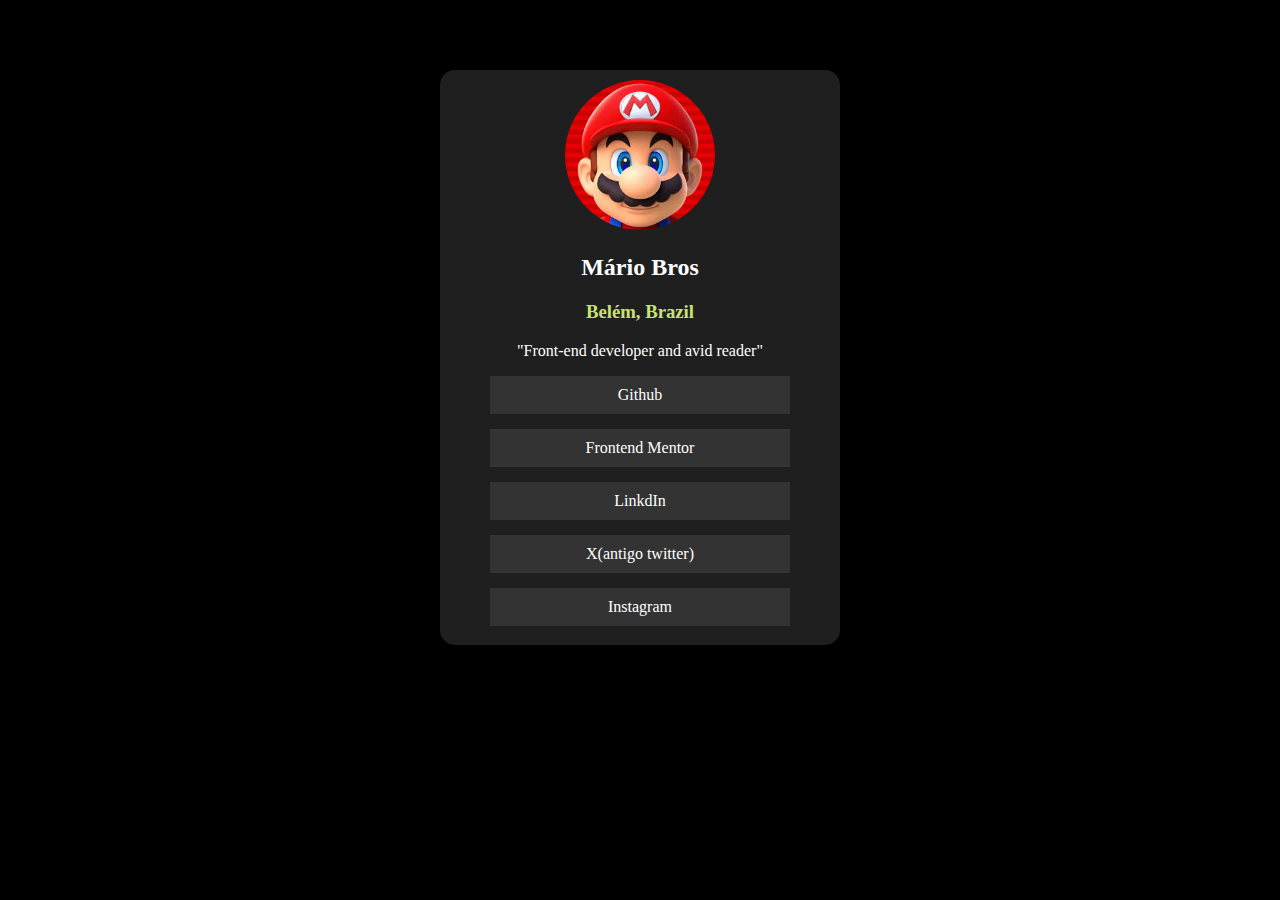
<file: HTML-CSS/01_Social Links Profile/social-links-profile-main-EuFazendo/index.html>
<!DOCTYPE html>
<html lang="en">
<head>
    <meta charset="UTF-8">
    <meta name="viewport" content="width=device-width, initial-scale=1.0">
    <title>Treinando</title>
    <link rel="stylesheet" type="text/css" href="style.css">
</head>
<body>
    <div id="principal">
        <figure>
            <img src="mario.jpeg" alt="Mario Bros">
        </figure>
        <h2>Mário Bros</h2>
        <h3>Belém, Brazil</h3>
        <p>"Front-end developer and avid reader"</p>
        <div>
            <a href="https://github.com/">Github</a>
            <a href="https://www.frontendmentor.io/">Frontend Mentor</a>
            <a href="https://www.linkedin.com">LinkdIn</a>
            <a href="https://x.com/">X(antigo twitter)</a>
            <a href="https://www.instagram.com/">Instagram</a>
        </div>
    </div>
</body>
</html>
</file>
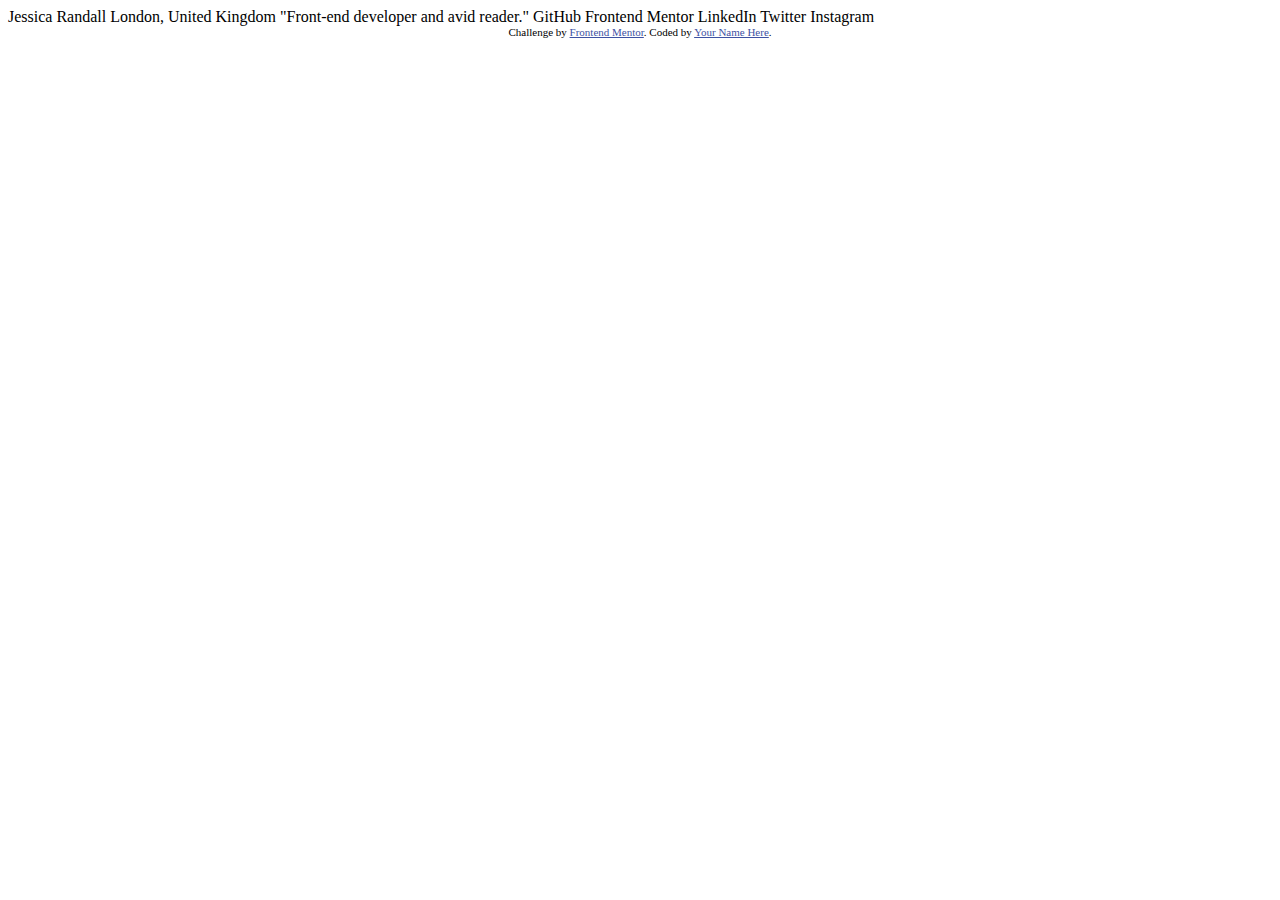
<file: HTML-CSS/01_Social Links Profile/social-links-profile-main-ProjetoBaixado/index.html>
<!DOCTYPE html>
<html lang="en">
<head>
  <meta charset="UTF-8">
  <meta name="viewport" content="width=device-width, initial-scale=1.0"> <!-- displays site properly based on user's device -->

  <link rel="icon" type="image/png" sizes="32x32" href="./assets/images/favicon-32x32.png">
  
  <title>Frontend Mentor | Social links profile</title>

  <!-- Feel free to remove these styles or customise in your own stylesheet 👍 -->
  <style>
    .attribution { font-size: 11px; text-align: center; }
    .attribution a { color: hsl(228, 45%, 44%); }
  </style>
</head>
<body>

  Jessica Randall
  London, United Kingdom
  "Front-end developer and avid reader."

  GitHub
  Frontend Mentor
  LinkedIn
  Twitter
  Instagram
  
  <div class="attribution">
    Challenge by <a href="https://www.frontendmentor.io?ref=challenge" target="_blank">Frontend Mentor</a>. 
    Coded by <a href="#">Your Name Here</a>.
  </div>
</body>
</html>
</file>
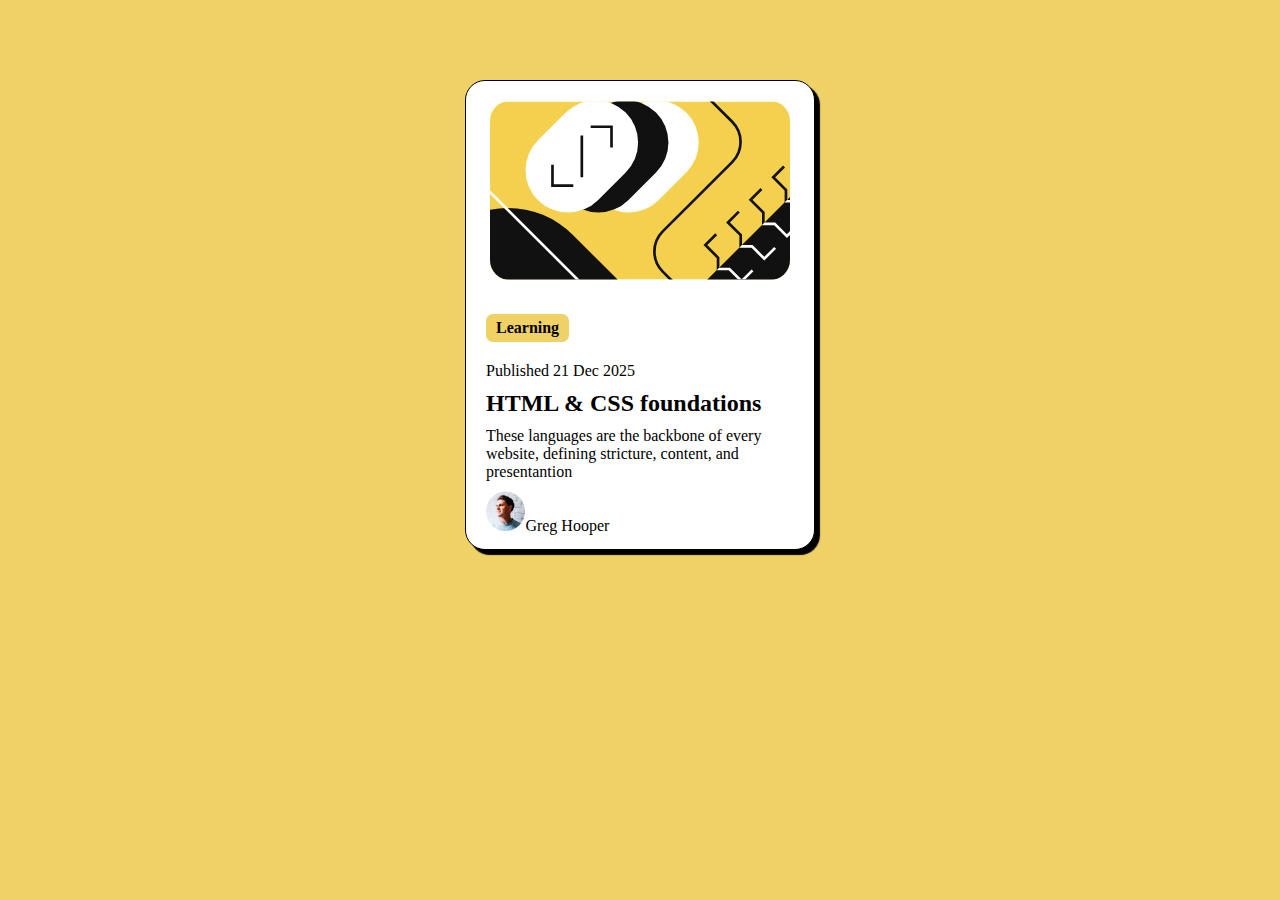
<file: HTML-CSS/02_Blog Preview Card Main/blog-preview-card-main/index.html>
<!DOCTYPE html>
<html lang="pt-BR">

<head>
    <meta charset="UTF-8">
    <meta name="viewport" content="width=device-width, initial-scale=1.0">
    <title>Foundations</title>
    <link rel="stylesheet" type="text/css" href="style.css">
</head>

<body>
    <div id="principal">
        <figure>
            <img class="imagem" src="images/imagem_principal.svg" alt="Imagem de tags">
        </figure>
        <p class="learning alinhando">Learning</p>
        <p class="alinhando">Published 21 Dec 2025</p>
        <h2 class="alinhando">HTML & CSS foundations</h2>
        <p class="alinhando">These languages are the backbone of every website, defining stricture, content, and
            presentantion</p>
        <div class="avatar alinhando">
            <p><img class="imagem_menor" src="images/rosto.webp" alt="Rosto Perfil">Greg Hooper</p>
        </div>
    </div>
</body>

</html>
</file>
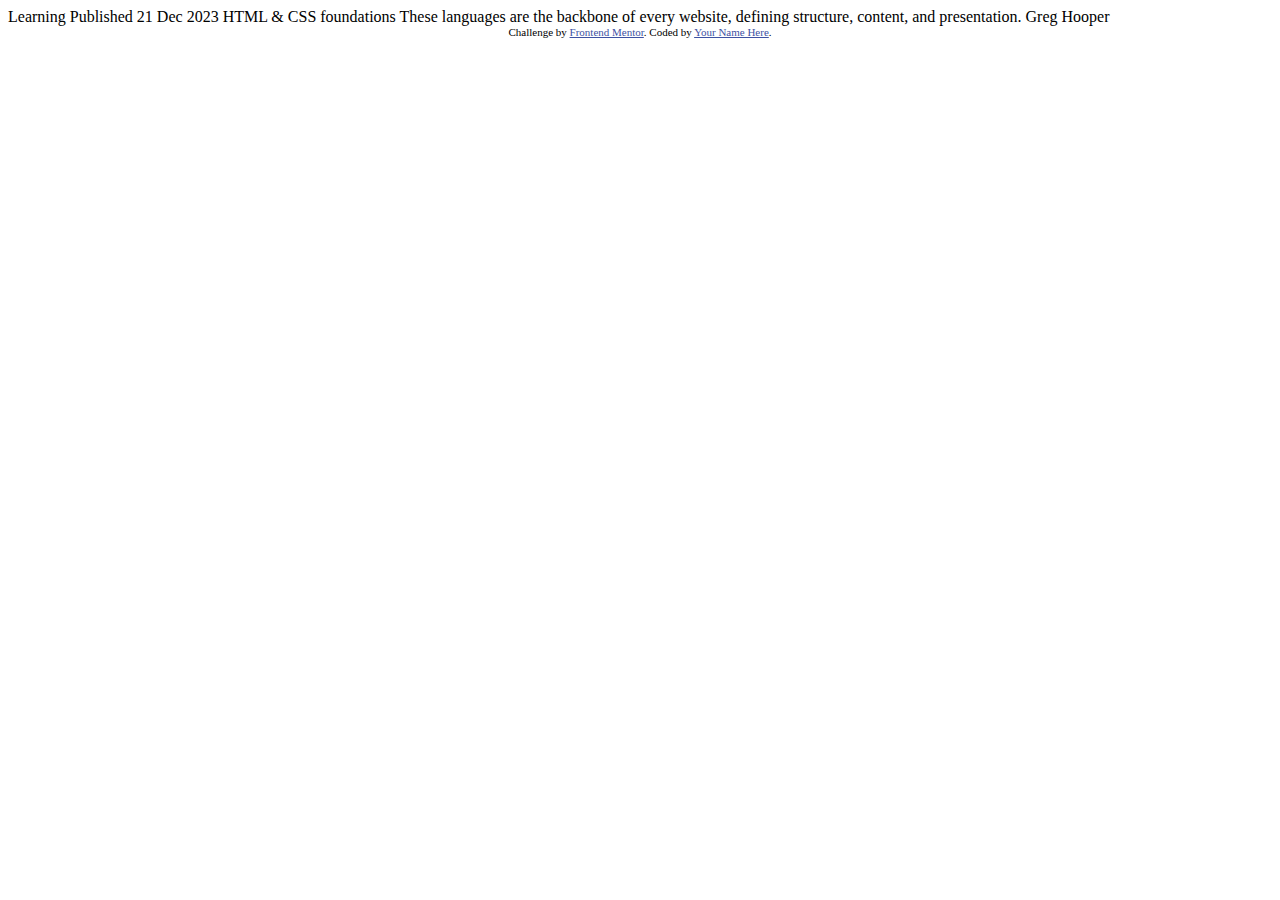
<file: HTML-CSS/02_Blog Preview Card Main/blog-preview-card-main_Projeto_Baixado/index.html>
<!DOCTYPE html>
<html lang="en">
<head>
  <meta charset="UTF-8">
  <meta name="viewport" content="width=device-width, initial-scale=1.0"> <!-- displays site properly based on user's device -->

  <link rel="icon" type="image/png" sizes="32x32" href="./assets/images/favicon-32x32.png">
  
  <title>Frontend Mentor | Blog preview card</title>

  <!-- Feel free to remove these styles or customise in your own stylesheet 👍 -->
  <style>
    .attribution { font-size: 11px; text-align: center; }
    .attribution a { color: hsl(228, 45%, 44%); }
  </style>
</head>
<body>

  Learning

  Published 21 Dec 2023

  HTML & CSS foundations

  These languages are the backbone of every website, defining structure, content, and presentation.

  Greg Hooper
  
  <div class="attribution">
    Challenge by <a href="https://www.frontendmentor.io?ref=challenge" target="_blank">Frontend Mentor</a>. 
    Coded by <a href="#">Your Name Here</a>.
  </div>
</body>
</html>
</file>
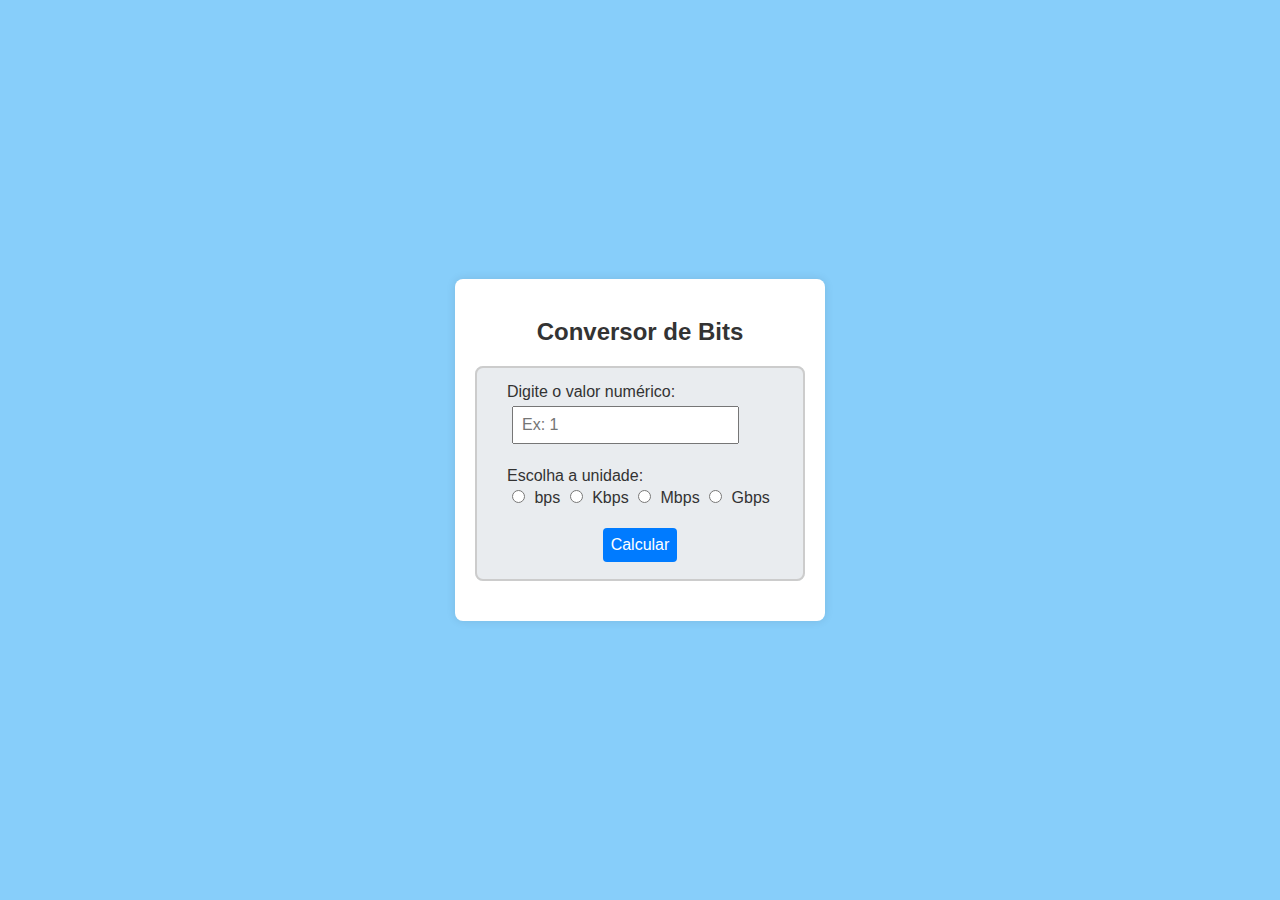
<file: HTML-CSS-JS/Calculadora de bits/calculadora_bits.html>
<!DOCTYPE html>
<html lang="pt-BR">
<head>
  <meta charset="UTF-8">
  <title>Calculadora de bits</title>
  <link rel="stylesheet" href="style.css">
  <link rel="icon" href="image/favicon.jpg" type="image/jpeg">
</head>
<body>
  <div class="form-container">
    <h2>Conversor de Bits</h2>

    <fieldset class="result">
      <label for="valor">Digite o valor numérico:</label><br>
      <input type="number" id="valor" placeholder="Ex: 1"><br><br>

      <label>Escolha a unidade:</label><br>
      <input type="radio" id="bps" name="unidade" value="bps">
      <label for="bps">bps</label>
      <input type="radio" id="kbps" name="unidade" value="kbps">
      <label for="kbps">Kbps</label>
      <input type="radio" id="mbps" name="unidade" value="mbps">
      <label for="mbps">Mbps</label>
      <input type="radio" id="gbps" name="unidade" value="gbps">
      <label for="gbps">Gbps</label><br><br>

      <div class="botao-container">
        <button onclick="calcular()">Calcular</button>
      </div>
    </fieldset>

    <fieldset class="result" id="boxResultado" style="display: none;">
      <div id="resultado"></div>
    </fieldset>
  </div>

  <script>
    function copiarTexto(texto) {
      navigator.clipboard.writeText(texto);
    }

    function calcular() {
      const valor = parseFloat(document.getElementById("valor").value);
      const unidade = document.querySelector('input[name="unidade"]:checked');
      const resultado = document.getElementById("resultado");
      const boxResultado = document.getElementById("boxResultado");

      if (!unidade) {
        resultado.innerHTML = "Por favor, selecione uma unidade.";
        boxResultado.style.display = "block";
        return;
      }

      if (isNaN(valor)) {
        resultado.innerHTML = "Por favor, insira um número válido.";
        boxResultado.style.display = "block";
        return;
      }

      let bitsPorSegundo;
      switch (unidade.value) {
        case "gbps": bitsPorSegundo = valor * 1e9; break;
        case "mbps": bitsPorSegundo = valor * 1e6; break;
        case "kbps": bitsPorSegundo = valor * 1e3; break;
        case "bps": bitsPorSegundo = valor; break;
      }

      const unidadeFormatada = unidade.value === "bps"
        ? "bps"
        : unidade.value.charAt(0).toUpperCase() + unidade.value.slice(1);

      const porcentagens = {
        "10%": bitsPorSegundo * 0.1,
        "50%": bitsPorSegundo * 0.5,
        "70%": bitsPorSegundo * 0.7,
        "90%": bitsPorSegundo * 0.9
      };

      const kbps500 = 500 * 1000;
      const porcentagem500kbps = ((kbps500 / bitsPorSegundo) * 100).toFixed(2);

      resultado.innerHTML = `
        <ul>
          <li>
            <strong>500 kbps:</strong><br>
            <span class="highlight-500kbps"> ${kbps500.toLocaleString()} bps </span>
            <button class="copy-btn" onclick="copiarTexto('${kbps500}')">Copiar</button>
          </li>
          <li>
            <strong>Porcentagem de 500 kbps:</strong><br>
            <span class="highlight-500porcentagem"> ${porcentagem500kbps}% </span>
            <button class="copy-btn" onclick="copiarTexto('${porcentagem500kbps}%')">Copiar</button>
          </li>
          <li>
            <strong>10%:</strong><br>
            <span class="highlight-10"> ${porcentagens["10%"].toLocaleString()} bps </span>
            <button class="copy-btn" onclick="copiarTexto('${porcentagens["10%"]}')">Copiar</button>
          </li>
          <li>
            <strong>50%:</strong><br>
            <span class="highlight-50"> ${porcentagens["50%"].toLocaleString()} bps </span>
            <button class="copy-btn" onclick="copiarTexto('${porcentagens["50%"]}')">Copiar</button>
          </li>
          <li>
            <strong>70%:</strong><br>
            <span class="highlight-70"> ${porcentagens["70%"].toLocaleString()} bps </span>
            <button class="copy-btn" onclick="copiarTexto('${porcentagens["70%"]}')">Copiar</button>
          </li>
          <li>
            <strong>90%:</strong><br>
            <span class="highlight-90"> ${porcentagens["90%"].toLocaleString()} bps </span>
            <button class="copy-btn" onclick="copiarTexto('${porcentagens["90%"]}')">Copiar</button>
          </li>
        </ul>
        <p><strong>${valor.toLocaleString()} ${unidadeFormatada}:</strong> ${bitsPorSegundo.toLocaleString()} bps</p>
      `;

      boxResultado.style.display = "block";
    }
  </script>
</body>
</html>
</file>
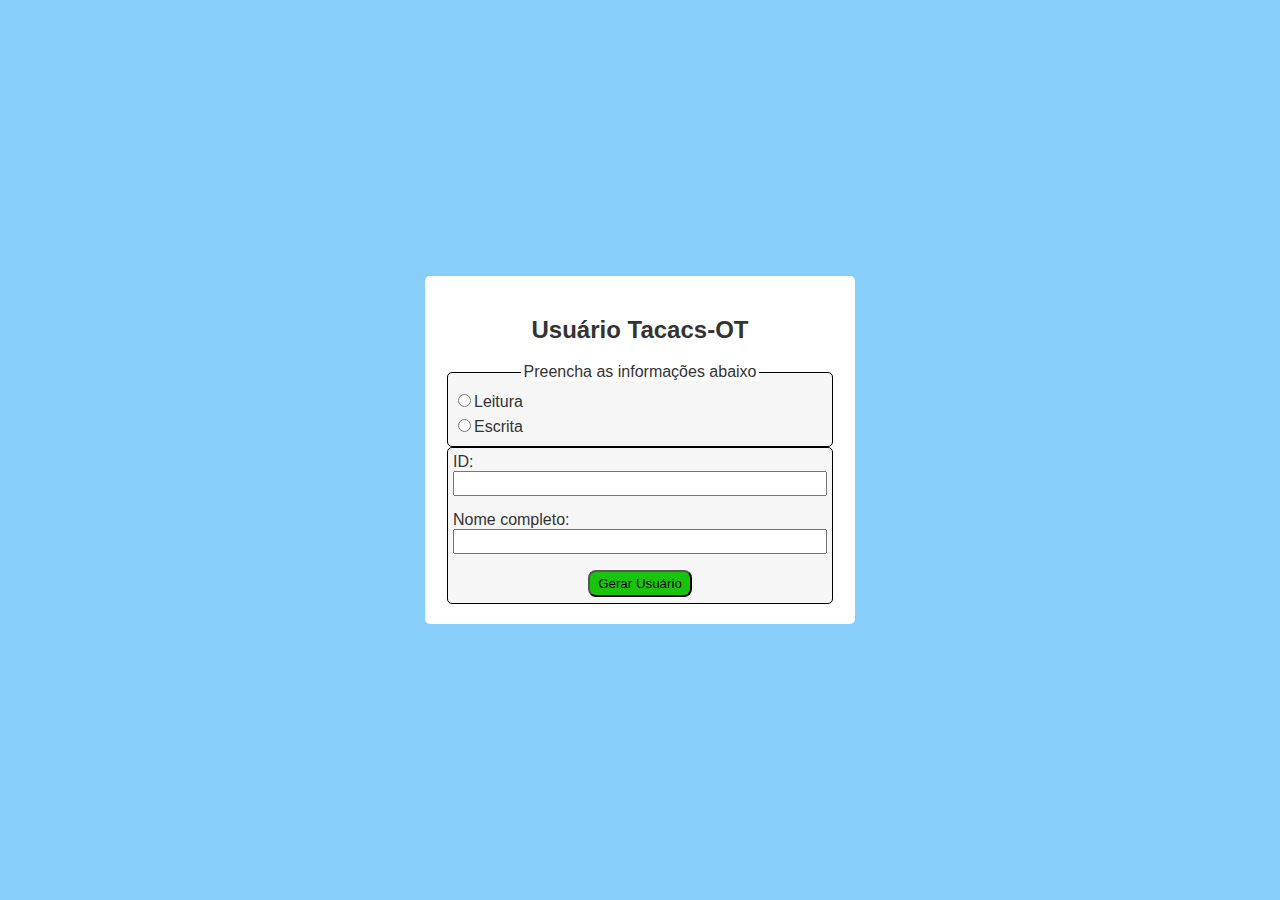
<file: HTML-CSS-JS/Gerador de usuário Tacacs/user_tacacs_ot.html>
<!DOCTYPE html>
<html lang="pt-BR">
<head>
  <meta charset="UTF-8">
  <title>User Tacacs-OT</title>
  <link rel="stylesheet" href="style.css">
  <link rel="icon" href="image/favicon.png" type="image/jpeg">
</head>
<body>
  <div class="container">
    <h2 style="text-align: center">Usuário Tacacs-OT</h2>
    <form>
      <fieldset class="field">
        <legend class="legenda">Preencha as informações abaixo</legend>
          <label><input onclick="qtd_escolhida()" type="radio" name="tipo_permissao" value="leitura"/>Leitura</label>
          <label><input onclick="qtd_escolhida()" type="radio" name="tipo_permissao" value="escrita"/>Escrita</label>
      </fieldset>
       <fieldset class="field">
        <label>ID: <br>
          <input class="input_line" type="text" id="user_id" required>
        </label>
        <label>Nome completo: <br>
          <input class="input_line" type="text" id="nome_completo" required>
        </label>
        <button id="botao_gerar_usuario" type="button" onclick="gerador_de_user()">Gerar Usuário</button>
      </fieldset>
    </form>
    <div id="campo_adicional">

    </div>
  <script src="script.js"> </script>
</body>
</html>
</file>
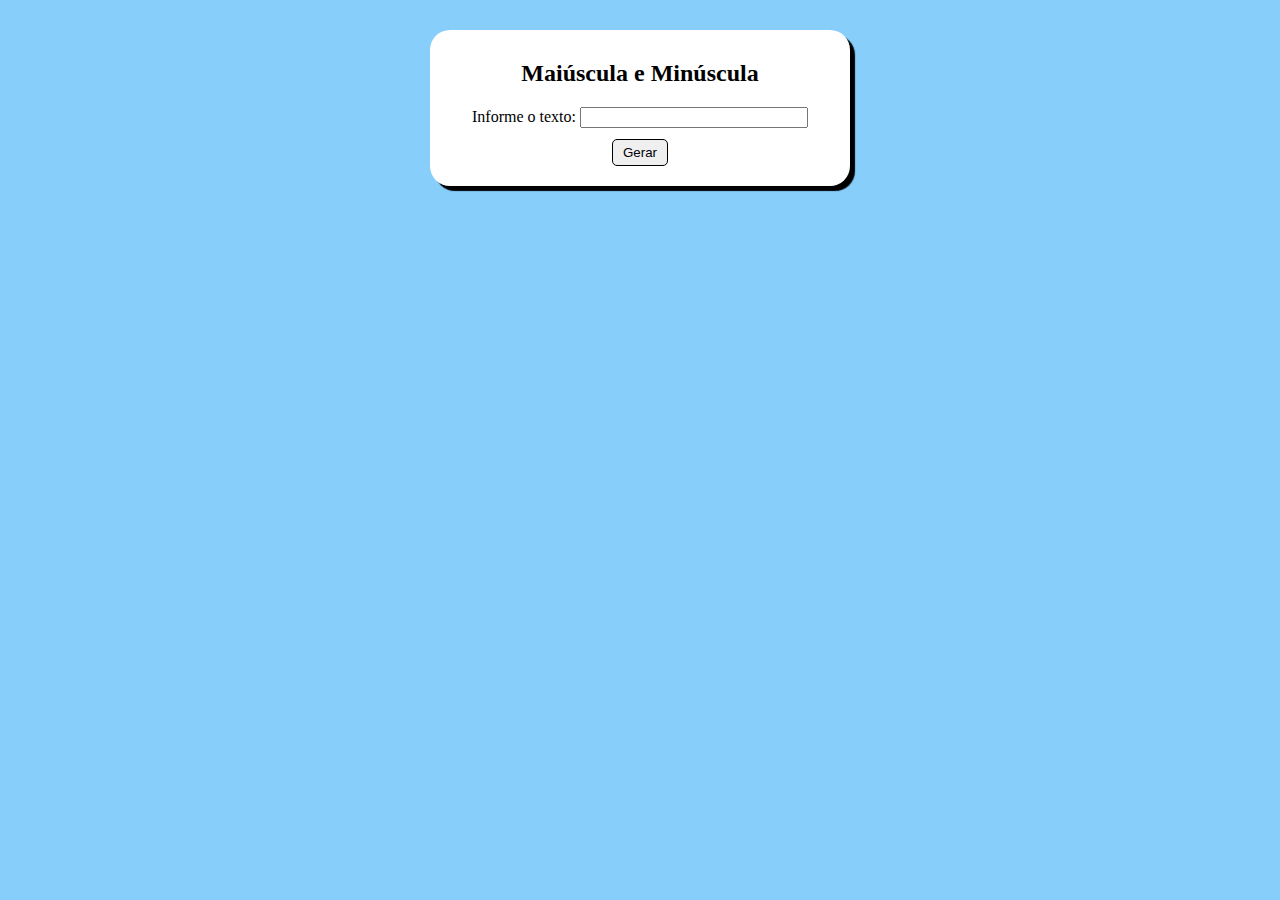
<file: HTML-CSS-JS/Maiuscúlas e Minúsculas/maiuscula_e_minuscula.html>
<!DOCTYPE html>
<html lang="pt-BR">
<head>
  <meta charset="UTF-8">
  <title>Maiúscula/Minúscula</title>
  <link rel="stylesheet" href="style.css">
  <link rel="icon" href="image/favicon.jpg" type="image/jpeg">
</head>
<body>
<div id="principal" class="boxes primeiro">
  <h2>Maiúscula e Minúscula</h2>
  <form>
   <label class="input_texto">Informe o texto: <input type="text" id="texto"></label>
   <button class="botao_gerar" type="button" onclick="gerar()">Gerar</button>
  </form>
</div>

<script src="script.js">

</script>
</body>
</html>
</file>
<file: HTML-CSS/01_Social Links Profile/social-links-profile-main-EuFazendo/style.css>
body {
    background-color: black;
    color: white;
}

#principal {
    width: 400px;
    height: 575px;
    background-color: rgb(31,31, 31);
    text-align: center;
    border-radius: 15px;
    margin: 70px auto;
}

img {
    margin-top: 10px;
    width: 150px;
    height: auto;
    border-radius: 50%;
}

h3 {
    color: rgb(202, 226, 114);
}

a{
    display: block;
    padding: 10px;
    margin: 15px 50px 15px 50px;
    background-color:rgb(51, 51, 51);
    text-decoration: none;
    color: white;
}

a:hover {
    text-decoration: underline;
    color: green;
    background-color: aquamarine;
    border: 1px solid yellow;
}
</file>
<file: HTML-CSS/02_Blog Preview Card Main/blog-preview-card-main/style.css>
* {
    margin: 0;
    padding: 0;
    box-sizing: border-box;
}

:root {
    --yellow: rgb(239, 209, 101);
}

body {
    background-color: var(--yellow);
}

div#principal {
    background-color: white;
    width: 350px;
    height: 470px;
    margin: 80px auto;
    border-radius: 20px;
    border: 1.5px solid black;
    box-shadow: 5px 5px 1px rgb(0, 0, 0);
}

figure {
    padding: 20px 0px;
    text-align: center;
}

.imagem {
    border-radius: 20px;
    width: 300px;
    height: auto;
}

.learning {
    background-color: var(--yellow);
    display: inline-block;
    padding: 5px 10px;
    border-radius: 7px;
    font-weight: bold;
    margin-bottom: 10px;

}

.alinhando {
    margin: 10px 0px 10px 20px;
}

.imagem_menor {
    height: 40px;

}
</file>
<file: HTML-CSS-JS/Calculadora de bits/style.css>
body {
  font-family: Arial, sans-serif;
  margin: 0;
  background-color: rgb(135, 206, 250);
  color: #333;
  display: flex;
  justify-content: center;
  align-items: center;
  min-height: 100vh;
}

.form-container {
  max-width: 370px;
  width: 100%;
  padding: 20px;
  box-sizing: border-box;
  text-align: center;
  background-color: #fff;
  border-radius: 8px;
  box-shadow: 0 0 10px rgba(0,0,0,0.1);
}

input, button {
  padding: 8px;
  margin: 5px;
  font-size: 16px;
}

#logovale {
  display: block;
  margin: 0 auto 20px;
  width: 100px;
}

button {
  cursor: pointer;
  background-color: #007BFF;
  color: white;
  border: none;
  border-radius: 4px;
  margin: 2px auto;
}

.botao-container {
  display: flex;
  justify-content: center;
}

button:hover {
  background-color: #0056b3;
}

.result {
  margin: 20px auto;
  background-color: #e9ecef;
  padding: 15px 30px;
  border: 2px solid #ccc;
  border-radius: 8px;
  width: 100%;
  max-width: 600px;
  box-sizing: border-box;
  text-align: left;
}

.result ul {
  list-style: none;
  padding: 0;
  margin: 0;
}

.result li {
  margin-bottom: 15px;
}

.result li span {
  display: inline-block;
  margin-top: 5px;
  margin-right: 10px;
}

.copy-btn {
  display: inline-block;
  vertical-align: middle;
  padding: 2px 6px;
  font-size: 12px;
  cursor: pointer;
  border: none;
  border-radius: 4px;
  background-color: #007BFF;
  color: white;
}

.copy-btn:hover {
  background-color: #0056b3;
}

.highlight-500kbps {
  background-color: #66cc00;
  padding: 2px 6px;
  border-radius: 4px;
}

.highlight-500porcentagem {
  background-color: #83dcb4ff;
  padding: 2px 6px;
  border-radius: 4px;
}

.highlight-10 {
  background-color: #275a22;
  padding: 2px 6px;
  border-radius: 4px;
  color: white;
}

.highlight-50 {
  background-color: #ffff33;
  padding: 2px 6px;
  border-radius: 4px;
}

.highlight-70 {
  background-color: #ff9933;
  padding: 2px 6px;
  border-radius: 4px;
}

.highlight-90 {
  background-color: #ff0000;
  padding: 2px 6px;
  border-radius: 4px;
  color: white;
}
</file>
<file: HTML-CSS-JS/Gerador de usuário Tacacs/style.css>
body {
  font-family: Arial, sans-serif;
  margin: 0;
  background-color: #87CEFA;
  color: #333;
  display: flex;
  justify-content: center;
  align-items: center;
  min-height: 100vh;
}

#logovale {
  display: block;
  margin: 0 auto 20px;
  width: 100px;
}

.container {
  background-color: white;
  padding: 20px;
  margin: 20px;
  border-radius: 5px;
  width: 390px;
}

.input_line {
  width: 100%;
  box-sizing: border-box; /* garante que padding não ultrapasse os 100% */
  padding: 3px;
  margin-bottom: 10px;
}

.field {
  background-color: rgb(246, 246, 246);
  border: 1px solid black;
  border-radius: 5px;
  padding: 5px;

  display: flex;
  flex-direction: column;
  align-items: left;

}

.field label {
  margin-bottom: 5px;
 
}


.legenda {
  background-color: white;
  text-align: center;
  display: block;
  margin-bottom: 5px;
}

#botao_gerar_usuario {
  background-color: rgb(27, 196, 12);
  width: 28%;
  margin: 1px auto;
  padding: 4px;
  border-radius: 8px;
  cursor: pointer; /* mostra a mãozinha */
}

.tacacs_titulo {
  background-color: aqua;
  text-align: center;
  font-weight: bold;
}

.radius_titulo {
  background-color: orange;
  text-align: center;
  font-weight: bold;
}

.botao_copiar {
  background-color: rgb(27, 196, 12);
  width: 20%;
  margin: 1px auto;
  padding: 4px;
  border-radius: 8px;
  cursor: pointer; /* mostra a mãozinha */
}
</file>
<file: HTML-CSS-JS/Maiuscúlas e Minúsculas/style.css>
body {
  background-color: #87CEFA;
}

.boxes {
  margin: 30px auto 10px auto;
  background-color: white;
  width: 420px;
  text-align: center;
  border-radius: 20px;
  box-shadow: 5px 5px 1px;
}

.primeiro {
  padding: 10px 0px;
}

.segundo {
  margin: 20px auto;
  text-align: left;
  width: 405px;
  padding: 2px 0px 2px 15px;
}

.input_texto {
  display: block;
  margin-bottom: 1px;
}

#texto {
  width: 220px;
}

#texto:hover {
  border: 2px solid #5baba9;
}

.botao_gerar {
  margin: 10px 0px 10px 0px;
  padding: 5px 10px;
  border-radius: 5px;
  border: 1px solid black;
}

.botao_gerar:hover, .botao_copiar:hover {
  background-color: rgb(23, 72, 233);
  color: white;
}

.botao_gerar:active, .botao_copiar:active {
  color: #34fc0c;
  font-weight: bold;
}

li {
  margin-bottom: 15px;
}

.titulo_resultado {
  padding-bottom: 2px;
}

.resultado {
  background-color: rgb(212, 255, 219);
  margin-top: 2px;
  padding: 2px 7px;
  width: 420px;
}

.botao_copiar {
  padding: 2px 5px;
  border: 1px solid black;
  border-radius: 5px;
}
</file>
